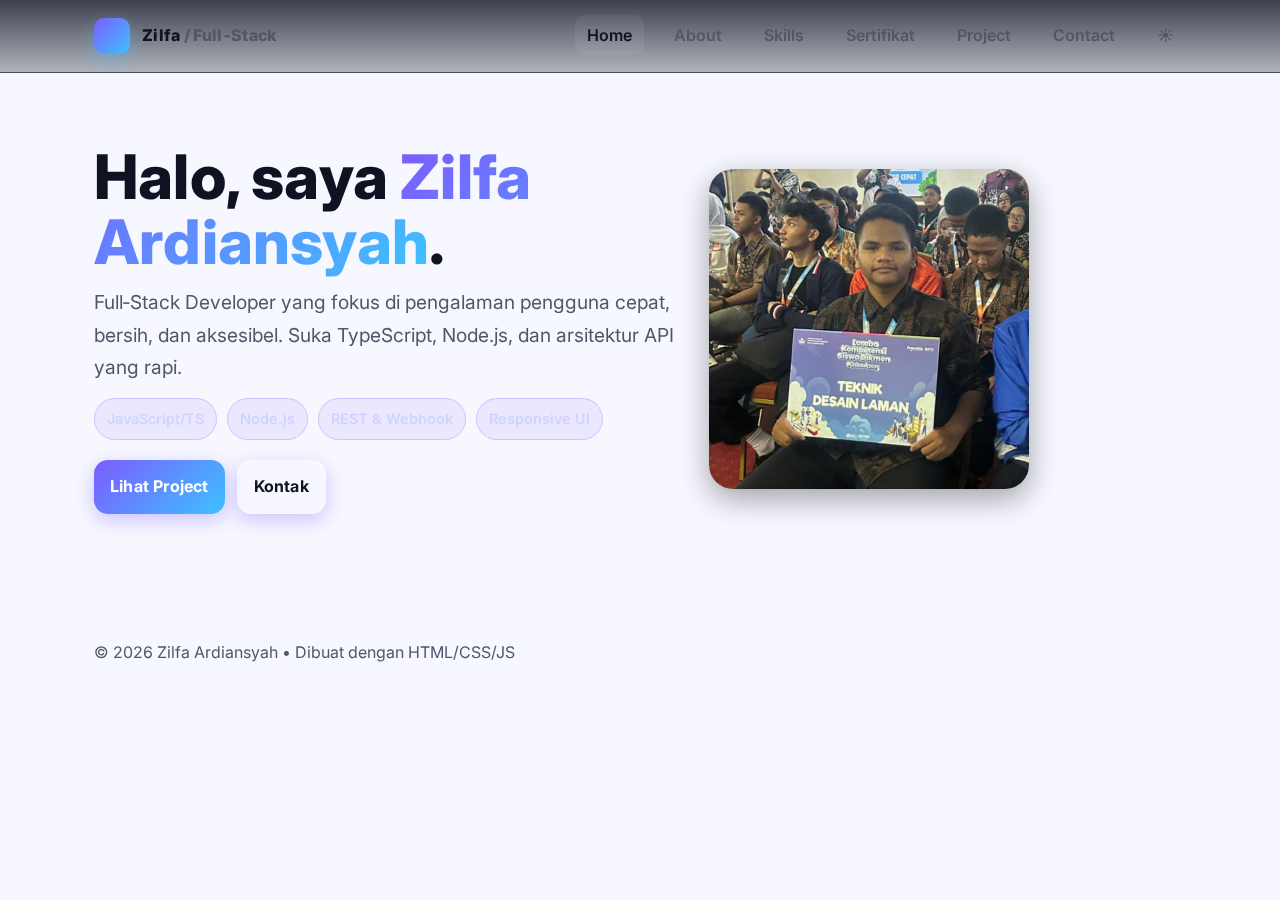
<file: index.html>
<!DOCTYPE html>
<html lang="id" data-theme="light">
<head>
  <meta charset="UTF-8" />
  <meta name="viewport" content="width=device-width, initial-scale=1" />
  <title>Zilfa Ardiansyah — Full‑Stack Developer</title>
  <link rel="preconnect" href="https://fonts.googleapis.com">
  <link rel="preconnect" href="https://fonts.gstatic.com" crossorigin>
  <link href="https://fonts.googleapis.com/css2?family=Inter:wght@400;600;700;800&display=swap" rel="stylesheet">
  <style>
    /* =====================
       THEME & TOKENS
       ===================== */
    :root{
      --bg: #0f1220;          /* dark base */
      --bg-elev: #151a2e;     /* elevated surfaces */
      --text: #E6E9F5;        /* main text */
      --muted: #AAB0C0;       /* secondary text */
      --primary: #7C5CFF;     /* brand */
      --primary-2: #3DC2FF;   /* accent gradient */
      --ring: rgba(124,92,255,.35);
      --ok: #22c55e; --warn:#f59e0b; --err:#ef4444;
      --radius: 16px; --radius-sm:12px; --radius-lg:24px;
      --shadow: 0 10px 30px rgba(0,0,0,.35);
      --maxw: 1140px; --header-h: 72px;
    }
    @media (prefers-color-scheme: light){
      :root[data-theme="light"]{
        --bg:#f7f8ff; --bg-elev:#ffffff; --text:#0f1220; --muted:#505769; --ring: rgba(60, 120, 255, .25);
      }
    }

    /* Base */
    *{box-sizing:border-box; margin:0; padding:0}
    html{scroll-behavior:smooth}
    body{font-family:'Inter', system-ui, -apple-system, Segoe UI, Roboto, Arial, sans-serif; background:var(--bg); color:var(--text); line-height:1.7}
    img{max-width:100%; height:auto; display:block}
    a{color:inherit; text-decoration:none}

    /* Utility */
    .container{max-width:var(--maxw); margin-inline:auto; padding:24px}
    .btn{display:inline-flex; align-items:center; gap:10px; padding:12px 16px; border-radius:14px; background:linear-gradient(135deg,var(--primary),var(--primary-2)); color:white; border:0; cursor:pointer; font-weight:700; letter-spacing:.2px; box-shadow:0 6px 20px rgba(124,92,255,.35)}
    .btn:focus-visible{outline:3px solid var(--ring)}
    .chip{padding:8px 12px; border-radius:999px; background:rgba(124,92,255,.1); border:1px solid rgba(124,92,255,.25); color:#cfd3ff; font-weight:600; font-size:.9rem}
    .muted{color:var(--muted)}
    .sr-only{position:absolute; width:1px; height:1px; padding:0; margin:-1px; overflow:hidden; clip:rect(0,0,0,0); white-space:nowrap; border:0}

    /* Header */
    header{position:sticky; top:0; z-index:40; backdrop-filter:saturate(140%) blur(10px); background:linear-gradient(180deg, rgba(15,18,32, .8), rgba(15,18,32,.3)); border-bottom:1px solid rgba(255,255,255,.06)}
    .nav{height:var(--header-h); display:flex; align-items:center; justify-content:space-between; gap:16px}
    .brand{display:flex; align-items:center; gap:12px}
    .logo{width:36px; height:36px; border-radius:10px; background:linear-gradient(135deg,var(--primary),var(--primary-2)); box-shadow:0 6px 18px rgba(61,194,255,.35)}
    .title{font-weight:800; letter-spacing:.3px}

    nav ul{list-style:none; display:flex; gap:18px}
    nav a{padding:10px 12px; border-radius:10px; font-weight:600; color:var(--muted)}
    nav a.active, nav a:hover{color:var(--text); background:rgba(255,255,255,.06)}

    .nav-toggle{display:none; width:44px; height:44px; border-radius:12px; border:1px solid rgba(255,255,255,.1); background:transparent; color:var(--text)}

    @media (max-width: 900px){
      .nav-toggle{display:inline-grid; place-items:center}
      nav{position:fixed; left:0; right:0; top:var(--header-h); background:var(--bg-elev); border-bottom:1px solid rgba(255,255,255,.08); display:none}
      nav.open{display:block}
      nav ul{flex-direction:column; gap:8px; padding:12px 16px}
    }

    /* Sections as tabs (one visible) */
    main section{display:none; opacity:0; transform:translateY(8px); transition:opacity .25s ease, transform .25s ease}
    main section.active{display:block; opacity:1; transform:none}
    section{scroll-margin-top: calc(var(--header-h) + 16px)}

    /* HERO */
    #home .hero{display:grid; grid-template-columns:1.1fr .9fr; gap:32px; align-items:center; padding-block:48px}
    #home h1{font-size:clamp(2.1rem, 4.8vw, 4rem); font-weight:800; line-height:1.05; letter-spacing:.2px}
    .grad{background:linear-gradient(135deg,var(--primary),var(--primary-2)); -webkit-background-clip:text; background-clip:text; color:transparent}
    .lead{font-size:clamp(1rem, 2.2vw, 1.2rem); color:var(--muted); margin-top:12px}
    .hero-cta{display:flex; gap:12px; flex-wrap:wrap; margin-top:20px}
    .avatar{justify-self:end}
    .avatar img{width:min(320px,100%); aspect-ratio:1/1; object-fit:cover; border-radius:24px; box-shadow:var(--shadow)}
    .badges{display:flex; gap:10px; flex-wrap:wrap; margin-top:14px}

    @media (max-width: 900px){
      #home .hero{grid-template-columns:1fr; text-align:center}
      .avatar{justify-self:center}
    }

    /* ABOUT */
    #about .wrap{display:grid; grid-template-columns:1.1fr .9fr; gap:24px; padding-block:42px}
    .card{background:var(--bg-elev); border:1px solid rgba(255,255,255,.06); border-radius:var(--radius); padding:22px; box-shadow:var(--shadow)}
    .card h2{font-size:1.2rem; margin-bottom:10px}
    .timeline{display:grid; gap:14px}
    .tl{display:grid; grid-template-columns:auto 1fr; gap:12px; align-items:start}
    .dot{width:10px; height:10px; border-radius:999px; background:var(--primary-2); margin-top:8px}
    .tl span{font-weight:700}
    @media (max-width: 900px){ #about .wrap{grid-template-columns:1fr} }

    /* SKILLS */
    #skills .grid{display:grid; grid-template-columns:repeat(auto-fit, minmax(200px,1fr)); gap:14px; padding-block:32px}
    .skill{background:var(--bg-elev); border:1px solid rgba(255,255,255,.06); border-radius:14px; padding:16px}
    .bar{height:8px; border-radius:999px; background:rgba(255,255,255,.08); margin-top:8px; overflow:hidden}
    .bar > i{display:block; height:100%; background:linear-gradient(90deg,var(--primary),var(--primary-2))}

    /* CERTS */
    #certs .grid{display:grid; grid-template-columns:repeat(auto-fit,minmax(240px,1fr)); gap:16px; padding-block:32px}
    .cert{background:var(--bg-elev); border:1px solid rgba(255,255,255,.06); border-radius:14px; overflow:hidden; box-shadow:var(--shadow)}
    .cert img{aspect-ratio:16/10; object-fit:cover}

    /* PROJECTS */
    #projects .grid{display:grid; grid-template-columns:repeat(auto-fit,minmax(260px,1fr)); gap:16px; padding-block:32px}
    .proj{background:var(--bg-elev); border:1px solid rgba(255,255,255,.06); border-radius:16px; overflow:hidden; display:flex; flex-direction:column; box-shadow:var(--shadow)}
    .proj img{aspect-ratio:16/10; object-fit:cover}
    .proj .body{padding:16px; display:flex; flex-direction:column; gap:10px}
    .proj .actions{margin-top:auto; display:flex; gap:10px}

    /* CONTACT */
    #contact .wrap{display:grid; grid-template-columns:1fr .9fr; gap:24px; padding-block:36px; align-items:start}
    form{display:grid; gap:12px}
    input, textarea{width:100%; padding:12px 14px; border-radius:12px; background:var(--bg); color:var(--text); border:1px solid rgba(255,255,255,.1)}
    input:focus, textarea:focus{outline:none; box-shadow:0 0 0 3px var(--ring)}
    textarea{min-height:160px; resize:vertical}
    @media (max-width: 900px){ #contact .wrap{grid-template-columns:1fr} }

    /* Footer */
    footer{padding:28px 0; color:var(--muted); border-top:1px solid rgba(255,255,255,.08)}

  </style>
</head>
<body>
  <header>
    <div class="container nav">
      <div class="brand">
        <div class="logo" aria-hidden="true"></div>
        <div class="title">Zilfa <span class="muted">/ Full‑Stack</span></div>
      </div>
      <button class="nav-toggle" aria-expanded="false" aria-controls="site-nav">☰<span class="sr-only">Toggle menu</span></button>
      <nav id="site-nav">
        <ul role="tablist">
          <li><a role="tab" aria-controls="home" href="#home" class="active">Home</a></li>
          <li><a role="tab" aria-controls="about" href="#about">About</a></li>
          <li><a role="tab" aria-controls="skills" href="#skills">Skills</a></li>
          <li><a role="tab" aria-controls="certs" href="#certs">Sertifikat</a></li>
          <li><a role="tab" aria-controls="projects" href="#projects">Project</a></li>
          <li><a role="tab" aria-controls="contact" href="#contact">Contact</a></li>
          <li><a id="themeToggle" href="#">☀︎</a></li>
        </ul>
      </nav>
    </div>
  </header>

  <main class="container">
    <!-- HOME -->
    <section id="home" class="active" role="tabpanel">
      <div class="hero">
        <div>
          <h1>Halo, saya <span class="grad">Zilfa Ardiansyah</span>.</h1>
          <p class="lead">Full‑Stack Developer yang fokus di pengalaman pengguna cepat, bersih, dan aksesibel. Suka TypeScript, Node.js, dan arsitektur API yang rapi.</p>
          <div class="badges">
            <span class="chip">JavaScript/TS</span>
            <span class="chip">Node.js</span>
            <span class="chip">REST & Webhook</span>
            <span class="chip">Responsive UI</span>
          </div>
          <div class="hero-cta">
            <a class="btn" href="#projects">Lihat Project</a>
            <a class="btn" style="background:transparent; border:1px solid rgba(255,255,255,.18); color:var(--text)" href="#contact">Kontak</a>
          </div>
        </div>
        <div class="avatar">
          <img src="assets/Photo.png" alt="Foto Zilfa" loading="lazy">
        </div>
      </div>
    </section>

    <!-- ABOUT -->
    <section id="about" role="tabpanel">
      <div class="wrap">
        <article class="card">
          <h2>Personal</h2>
          <p>Saya berasal dari Aceh dan bercita‑cita menjadi Full‑Stack Developer yang membangun produk bermanfaat. Tertarik dengan clean code, testing sederhana yang efektif, dan deployment otomatis.</p>
        </article>
        <aside class="card">
          <h2>Education</h2>
          <ul class="timeline">
            <li class="tl"><span class="dot"></span><div><span>MIN 20 Aceh Besar</span><div class="muted">Dasar • Ketertarikan awal di TIK</div></div></li>
            <li class="tl"><span class="dot"></span><div><span>MTsN 2 Aceh Besar</span><div class="muted">Ekskul & lomba teknologi</div></div></li>
            <li class="tl"><span class="dot"></span><div><span>SMK Negeri 5 Telkom Banda Aceh</span><div class="muted">Fokus Rekayasa Perangkat Lunak</div></div></li>
          </ul>
        </aside>
        <article class="card" style="grid-column:1/-1">
          <h2>Experience</h2>
          <p>🏅 Medallion For Excellence — LKSN 2025 WebTech</p>
        </article>
      </div>
    </section>

    <!-- SKILLS -->
    <section id="skills" role="tabpanel">
      <div class="grid">
        <div class="skill"><strong>HTML/CSS</strong><div class="bar"><i style="width:92%"></i></div><div class="muted">Layout responsif, aksesibilitas</div></div>
        <div class="skill"><strong>JavaScript/TypeScript</strong><div class="bar"><i style="width:88%"></i></div><div class="muted">ESNext, modul, tooling</div></div>
        <div class="skill"><strong>Node.js</strong><div class="bar"><i style="width:84%"></i></div><div class="muted">Express, API, auth dasar</div></div>
        <div class="skill"><strong>UI/UX</strong><div class="bar"><i style="width:80%"></i></div><div class="muted">Komponen reusable, states</div></div>
      </div>
    </section>

    <!-- CERTIFICATES -->
    <section id="certs" role="tabpanel">
      <div class="grid">
        <figure class="cert">
          <img src="assets/Sertifikat.png" alt="Sertifikat 1" loading="lazy">
          <figcaption style="padding:12px">Sertifikat — Web Development</figcaption>
        </figure>
        <figure class="cert">
          <img src="assets/Sertifikat.png" alt="Sertifikat 2" loading="lazy">
          <figcaption style="padding:12px">Sertifikat — JavaScript</figcaption>
        </figure>
        <figure class="cert">
          <img src="assets/Sertifikat.png" alt="Sertifikat 3" loading="lazy">
          <figcaption style="padding:12px">Sertifikat — Backend</figcaption>
        </figure>
      </div>
    </section>

    <!-- PROJECTS -->
    <section id="projects" role="tabpanel">
      <div class="grid">
        <article class="proj">
          <img src="https://i.pinimg.com/1200x/44/e9/9e/44e99ef2c222ab3433157db77eafe244.jpg" alt="Preview Whatsapp API" loading="lazy">
          <div class="body">
            <h3>Whatsapp API</h3>
            <p class="muted">Unofficial API untuk pemula. Fokus belajar webhook & struktur project.</p>
            <div class="actions">
              <a class="btn" href="#" onclick="wa()">Demo</a>
              <a class="btn" style="background:transparent; border:1px solid rgba(255,255,255,.18); color:var(--text)" href="#">Source</a>
            </div>
          </div>
        </article>
        <article class="proj">
          <img src="https://i.pinimg.com/1200x/44/e9/9e/44e99ef2c222ab3433157db77eafe244.jpg" alt="Preview Project" loading="lazy">
          <div class="body">
            <h3>Whatsapp API 2</h3>
            <p class="muted">Variasi project untuk eksplorasi middleware dan testing ringan.</p>
            <div class="actions">
              <a class="btn" href="#" onclick="wa()">Demo</a>
              <a class="btn" style="background:transparent; border:1px solid rgba(255,255,255,.18); color:var(--text)" href="#">Source</a>
            </div>
          </div>
        </article>
        <article class="proj">
          <img src="https://i.pinimg.com/1200x/44/e9/9e/44e99ef2c222ab3433157db77eafe244.jpg" alt="Preview Project" loading="lazy">
          <div class="body">
            <h3>Whatsapp API 3</h3>
            <p class="muted">Eksperimen arsitektur layak produksi (env, logger, error handling).</p>
            <div class="actions">
              <a class="btn" href="#" onclick="wa()">Demo</a>
              <a class="btn" style="background:transparent; border:1px solid rgba(255,255,255,.18); color:var(--text)" href="#">Source</a>
            </div>
          </div>
        </article>
      </div>
    </section>

    <!-- CONTACT -->
    <section id="contact" role="tabpanel">
      <div class="wrap">
        <div class="card">
          <h2>Hubungi saya</h2>
          <p class="muted">Butuh partner buat proyek web? Kirim pesan, saya akan balas secepatnya.</p>
        </div>
        <form action="https://formsubmit.co/zemoramd@gmail.com" target="_blank" method="POST">
          <label class="sr-only" for="name">Nama</label>
          <input id="name" type="text" name="name" placeholder="Your Name" required>
          <label class="sr-only" for="email">Email</label>
          <input id="email" type="email" name="email" placeholder="Your Email" required>
          <label class="sr-only" for="message">Pesan</label>
          <textarea id="message" name="message" placeholder="Your Message" rows="8" required></textarea>
          <button class="btn" type="submit">Send</button>
        </form>
      </div>
    </section>
  </main>

  <footer>
    <div class="container">© <span id="y"></span> Zilfa Ardiansyah • Dibuat dengan HTML/CSS/JS</div>
  </footer>

  <script>
    // =====================
    // NAV (tabs) + HASH ROUTER
    // =====================
    const toggle = document.querySelector('.nav-toggle');
    const nav = document.getElementById('site-nav');
    const tabs = document.querySelectorAll('nav a[role="tab"]');
    const panels = document.querySelectorAll('main section[role="tabpanel"]');

    toggle?.addEventListener('click', () => {
      const open = nav.classList.toggle('open');
      toggle.setAttribute('aria-expanded', open ? 'true' : 'false');
    });

    function activate(id){
      const target = document.querySelector(id);
      if(!target) return;
      panels.forEach(p => p.classList.remove('active'));
      target.classList.add('active');
      tabs.forEach(t => t.classList.toggle('active', t.getAttribute('href')===id));
      if (window.matchMedia('(max-width: 900px)').matches){ nav.classList.remove('open'); toggle?.setAttribute('aria-expanded','false'); }
      if(location.hash!==id){ history.replaceState(null,'',id); }
    }
    tabs.forEach(t => t.addEventListener('click', e => { e.preventDefault(); activate(t.getAttribute('href')); }));
    window.addEventListener('hashchange', () => activate(location.hash));
    activate(location.hash || '#home');

    // Theme toggle
    const themeBtn = document.getElementById('themeToggle');
    const root = document.documentElement;
    themeBtn?.addEventListener('click', (e)=>{
      e.preventDefault();
      const now = root.getAttribute('data-theme')==='light' ? 'dark' : 'light';
      root.setAttribute('data-theme', now);
      themeBtn.textContent = now==='light' ? '☀︎' : '☾';
    });

    // Footer year
    document.getElementById('y').textContent = new Date().getFullYear();

    // Demo open
    function wa(){ window.open('https://example.com','_blank','noopener'); }
    window.wa = wa;
  </script>
</body>
</html>
</file>
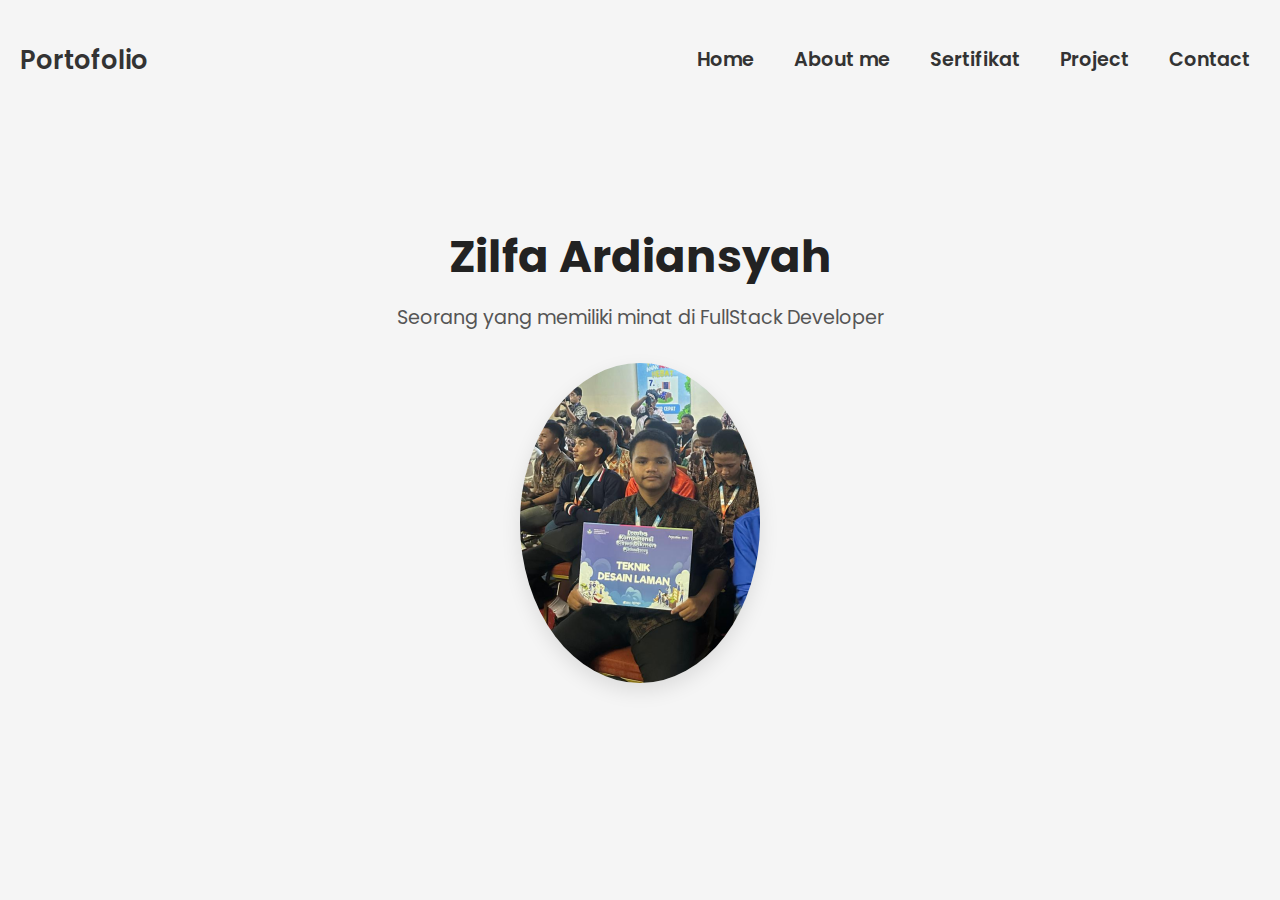
<file: v2/index.html>
<!DOCTYPE html>
<html lang="en">
<head>
    <meta charset="UTF-8">
    <meta name="viewport" content="width=device-width, initial-scale=1.0">
    <title>Zilfa Ardiansyah || FullStack Developer</title>
    <link rel="stylesheet" href="style.css">
</head>
<body id="gg">
    <div class="container">
        <header>
                <a class="logo" href="/">Portofolio</a>
            <nav>
                <ul>
                    <li>
                        <a href="/v2/index.html">Home</a>
                    </li>
                    <li>
                        <a href="/v2/about.html">About me</a>
                    </li>
                    <li>
                        <a href="/v2/sertifikat.html">Sertifikat</a>
                    </li>
                    <li>
                        <a href="/v2/project.html">Project</a>
                    </li>
                    <li>
                        <a href="/v2/contact.html">Contact</a>
                    </li>
                </ul>
            </nav>
        </header>
        <section id="home">
            <h1>Zilfa Ardiansyah</h1>
            <p>Seorang yang memiliki minat di FullStack Developer</p>
            <img src="assets/Photo.png" alt="">
        </section>
    </div>
</body>
</html>
</file>
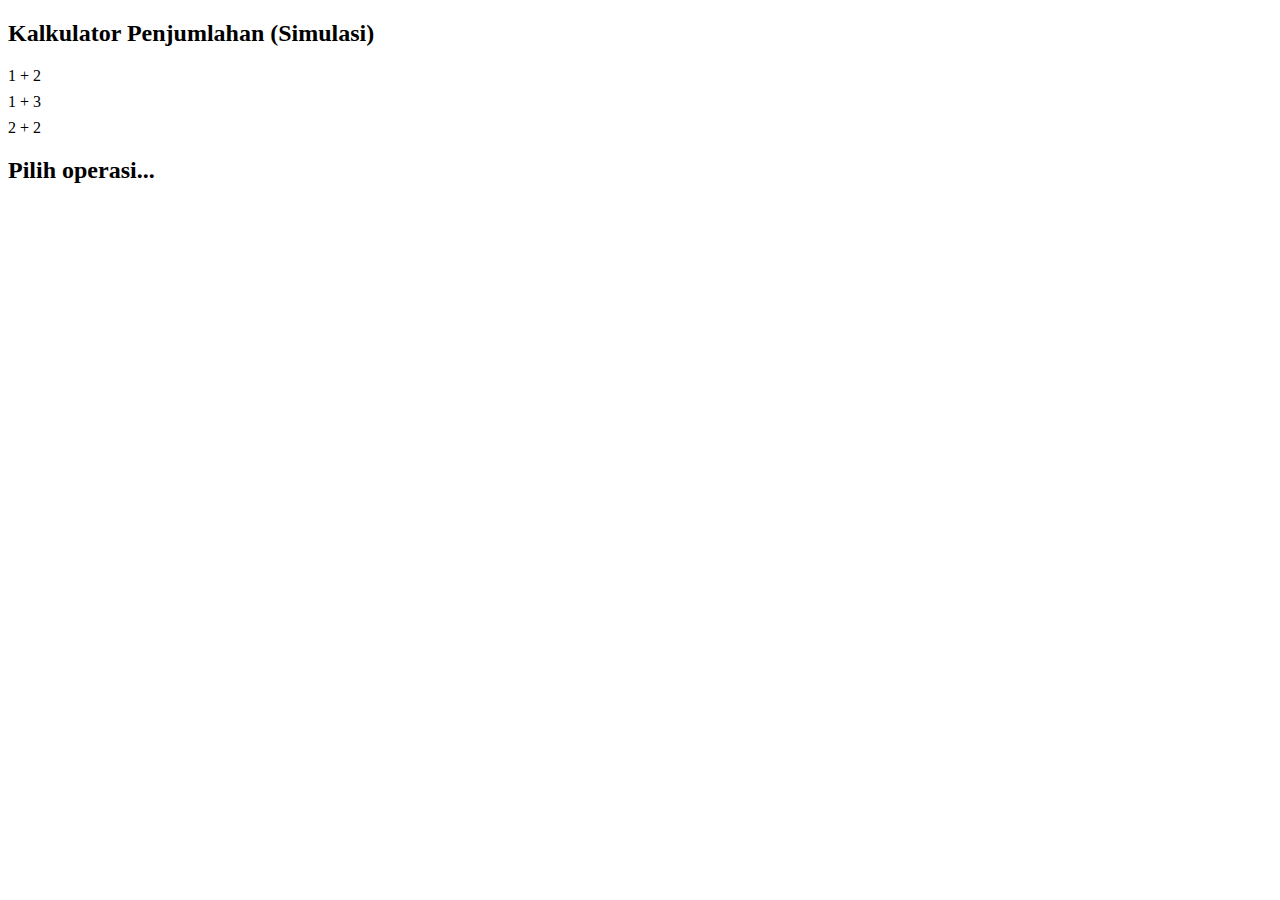
<file: p.html>
<!DOCTYPE html>
<html lang="id">
<head>
  <meta charset="UTF-8" />
  <title>Kalkulator CSS Only</title>
  <style>
    .result::before {
      content: "Pilih operasi...";
    }

    #a1b2:checked ~ .result::before {
      content: "1 + 2 = 3";
    }

    #a1b3:checked ~ .result::before {
      content: "1 + 3 = 4";
    }

    #a2b2:checked ~ .result::before {
      content: "2 + 2 = 4";
    }

    /* Style */
    .calculator label {
      display: block;
      margin: 8px 0;
      cursor: pointer;
    }
    .result {
      margin-top: 20px;
      font-size: 24px;
      font-weight: bold;
    }
  </style>
</head>
<body>
  <div class="calculator">
    <h2>Kalkulator Penjumlahan (Simulasi)</h2>

    <!-- Radio buttons untuk berbagai operasi -->
    <input type="radio" name="calc" id="a1b2" hidden>
    <label for="a1b2">1 + 2</label>

    <input type="radio" name="calc" id="a1b3" hidden>
    <label for="a1b3">1 + 3</label>

    <input type="radio" name="calc" id="a2b2" hidden>
    <label for="a2b2">2 + 2</label>

    <div class="result"></div>
  </div>
</body>
</html>
</file>
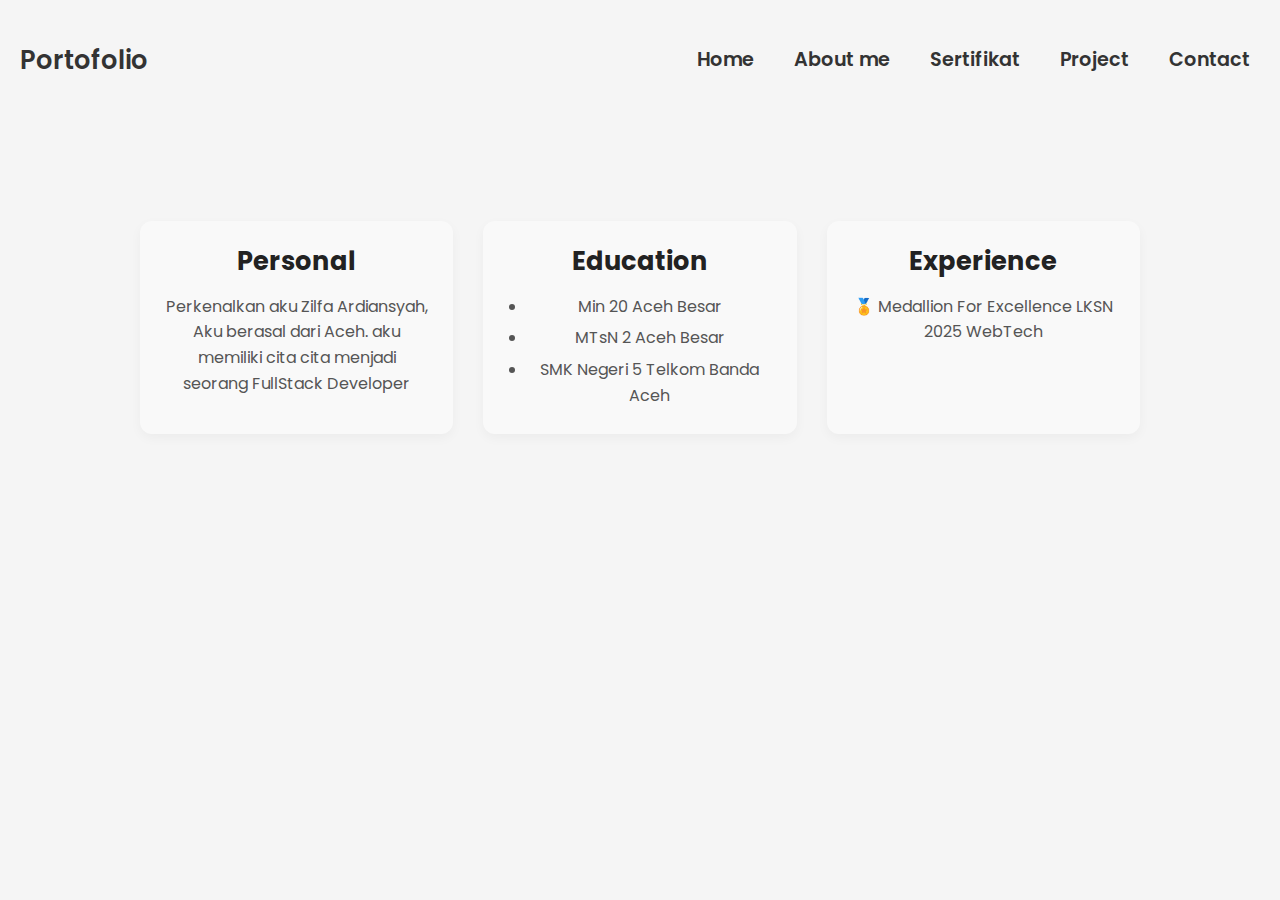
<file: v2/about.html>
<!DOCTYPE html>
<html lang="en">
<head>
    <meta charset="UTF-8">
    <meta name="viewport" content="width=device-width, initial-scale=1.0">
    <title>Zilfa Ardiansyah || FullStack Developer</title>
    <link rel="stylesheet" href="style.css">
</head>
<body id="gg">
    <div class="container">
        <header>
                <a class="logo" href="/">Portofolio</a>
            <nav>
                <ul>
                    <li>
                        <a href="/v2/index.html">Home</a>
                    </li>
                    <li>
                        <a href="/v2/about.html">About me</a>
                    </li>
                    <li>
                        <a href="/v2/sertifikat.html">Sertifikat</a>
                    </li>
                    <li>
                        <a href="/v2/project.html">Project</a>
                    </li>
                    <li>
                        <a href="/v2/contact.html">Contact</a>
                    </li>
                </ul>
            </nav>
        </header>
        <section id="about">
            <div class="card">
                <div>
                    <h1>Personal</h1>
                    <p>Perkenalkan aku Zilfa Ardiansyah, Aku berasal dari Aceh.
                        aku memiliki cita cita menjadi seorang FullStack Developer
                    </p>
                </div>
                <div>
                    <h1>Education</h1>
                    <ul>
                        <li>
                            Min 20 Aceh Besar
                        </li>
                        <li>
                            MTsN 2 Aceh Besar
                        </li>
                        <li>
                            SMK Negeri 5 Telkom Banda Aceh
                        </li>
                    </ul>
                </div>
                <div>
                    <h1>Experience</h1>
                    <p>🏅 Medallion For Excellence LKSN 2025 WebTech</p>
                </div>
            </div>
        </section>
    </div>
</body>
</html>
</file>
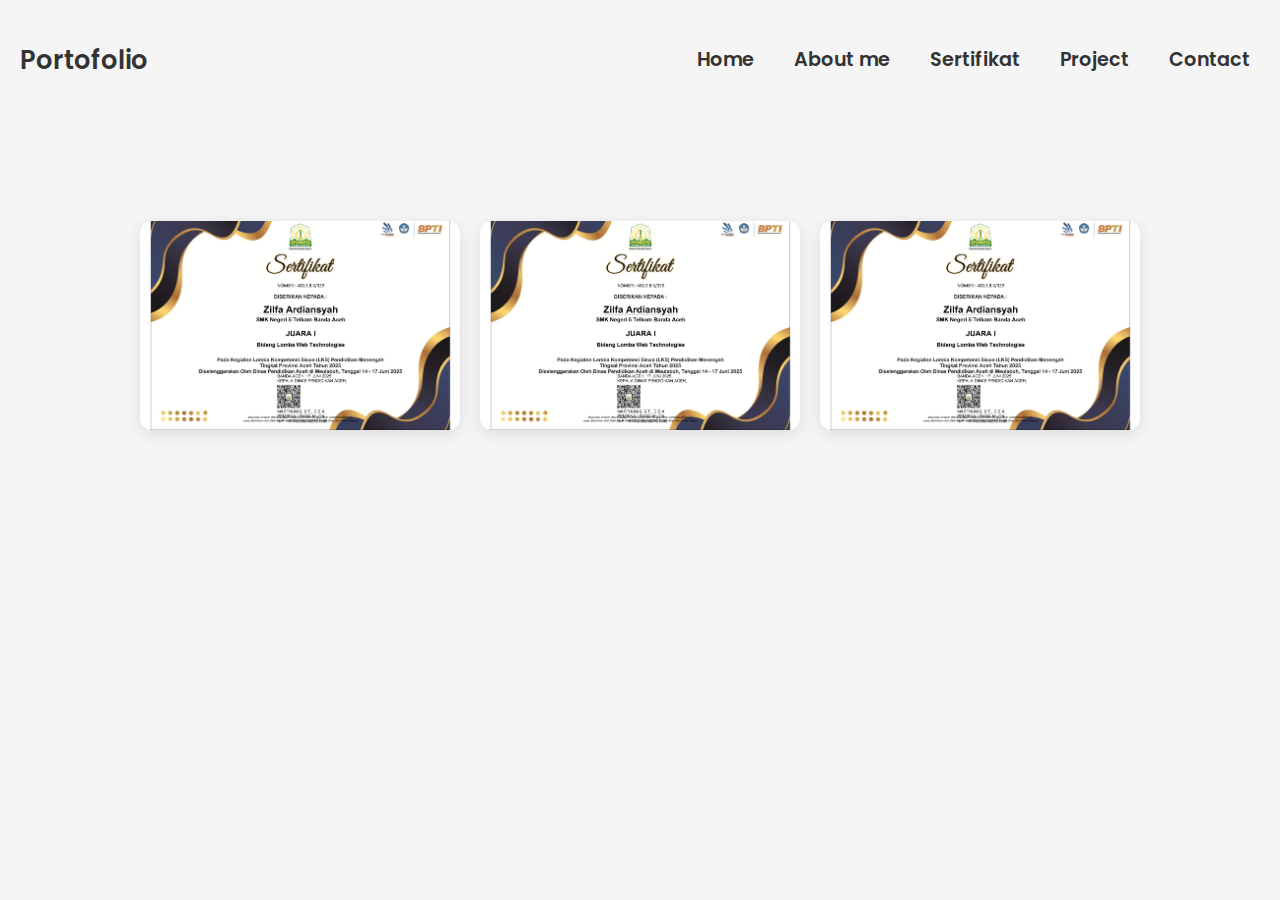
<file: v2/sertifikat.html>
<!DOCTYPE html>
<html lang="en">
<head>
    <meta charset="UTF-8">
    <meta name="viewport" content="width=device-width, initial-scale=1.0">
    <title>Zilfa Ardiansyah || FullStack Developer</title>
    <link rel="stylesheet" href="style.css">
</head>
<body id="gg">
    <div class="container">
        <header>
                <a class="logo" href="/">Portofolio</a>
            <nav>
                <ul>
                    <li>
                        <a href="/v2/index.html">Home</a>
                    </li>
                    <li>
                        <a href="/v2/about.html">About me</a>
                    </li>
                    <li>
                        <a href="/v2/sertifikat.html">Sertifikat</a>
                    </li>
                    <li>
                        <a href="/v2/project.html">Project</a>
                    </li>
                    <li>
                        <a href="/v2/contact.html">Contact</a>
                    </li>
                </ul>
            </nav>
        </header>
        <section id="sertifikat">
            <div class="sertifikat">
                <img src="assets/Sertifikat.png" alt="">
                <img src="assets/Sertifikat.png" alt="">
                <img src="assets/Sertifikat.png" alt="">
            </div>
        </section>
    </div>
</body>
</html>
</file>
<file: v2/style.css>
/* Import font dari Google Fonts */
@import url('https://fonts.googleapis.com/css2?family=Poppins:wght@400;600;700&display=swap');

* {
    margin: 0;
    padding: 0;
    box-sizing: border-box;
    scroll-behavior: smooth;
}

body {
    font-family: 'Poppins', sans-serif;
    background: #f5f5f5;
    color: #333;
    line-height: 1.6;
}

.container {
    /* max-width: 1100px; */
    margin: auto;
    padding: 20px;
    display: grid;
    align-items: center;
}

/* Header */
header {
    display: flex;
    justify-content: space-between;
    align-items: center;
    /* background-color: #ffffff; */
    padding: 20px 0;
    /* border-bottom: 2px solid #eee; */
    position: sticky;
    top: 0;
    z-index: 999;
}

.logo {
    text-decoration: none;
    color: #333;
    font-weight: 600;
    font-size: 1.6rem;
}

nav ul {
    display: flex;
    list-style: none;
    gap: 20px;
}

nav ul li a {
    text-decoration: none;
    color: #333;
    padding: 6px 10px;
    border-radius: 6px;
    transition: background 0.3s;
    font-size: 1.2rem;
    font-weight: 600;
}

nav ul li a:hover {
    background-color: #333;
    color: #fff;
}

/* Hero section */
#home {
    display: flex;
    flex-direction: column;
    align-items: center;
    text-align: center;
    margin-top: 80px;
    padding: 40px 20px;
}

#home h1 {
    font-size: 2.8rem;
    margin-bottom: 10px;
    color: #222;
}

#home p {
    font-size: 1.2rem;
    color: #555;
    margin-bottom: 30px;
}

#home img {
    max-width: 240px;
    border-radius: 50%;
    box-shadow: 0 8px 20px rgba(0,0,0,0.1);
    transition: transform 0.3s;
}

#home img:hover {
    transform: scale(1.05);
}

#about {
    display: flex;
    flex-direction: column;
    align-items: center;
    text-align: center;
    margin-top: 80px;
    padding: 40px 20px;
}

#about .card {
    display: grid;
    /* align-items: center; */
    grid-template-columns: repeat(auto-fit, minmax(280px, 1fr));
    gap: 30px;
    max-width: 1000px;
    margin: auto;
}

#about .card > div {
    background-color: #f9f9f9;
    padding: 20px 24px;
    border-radius: 12px;
    box-shadow: 0 4px 12px rgba(0,0,0,0.04);
    transition: transform 0.3s ease;
}

#about .card > div:hover {
    transform: translateY(-5px);
}

#about h1 {
    font-size: 1.6rem;
    margin-bottom: 12px;
    color: #222;
}

#about p {
    font-size: 1rem;
    color: #555;
}

#about ul {
    padding-left: 20px;
    list-style: disc;
    color: #555;
}

#about ul li {
    margin-bottom: 6px;
}

#sertifikat {
    display: flex;
    flex-direction: column;
    align-items: center;
    text-align: center;
    margin-top: 80px;
    padding: 40px 20px;
}

#sertifikat .sertifikat {
    display: grid;
    grid-template-columns: repeat(auto-fit, minmax(280px, 1fr));
    gap: 20px;
    max-width: 1000px;
    margin: auto;
}

#sertifikat img {
    width: 100%;
    height: auto;
    border-radius: 12px;
    box-shadow: 0 4px 16px rgba(0, 0, 0, 0.1);
    transition: transform 0.3s ease, box-shadow 0.3s ease;
}

#sertifikat img:hover {
    transform: scale(1.03);
    box-shadow: 0 8px 24px rgba(0, 0, 0, 0.2);
}

#project {
    display: flex;
    flex-direction: column;
    align-items: center;
    text-align: center;
    margin-top: 80px;
    padding: 40px 20px;
}

#project .project {
    display: grid;
    grid-template-columns: repeat(auto-fit, minmax(280px, 1fr));
    gap: 30px;
    max-width: 1000px;
    margin: auto;
}

#project .project div {
    background-color: #f9f9f9;
    padding: 20px;
    border-radius: 12px;
    box-shadow: 0 4px 12px rgba(0, 0, 0, 0.05);
    transition: transform 0.3s ease, box-shadow 0.3s ease;
}

#project .project div:hover {
    transform: translateY(-5px);
    box-shadow: 0 8px 24px rgba(0, 0, 0, 0.1);
}

#project h1 {
    font-size: 1.4rem;
    margin-bottom: 10px;
    color: #222;
}

#project p {
    font-size: 1rem;
    color: #555;
    margin: 10px 0 20px;
}

#project img {
    width: 100%;
    height: auto;
    border-radius: 10px;
    margin-bottom: 10px;
    box-shadow: 0 2px 8px rgba(0,0,0,0.08);
}

#project button {
    background-color: #333;
    color: #fff;
    padding: 10px 16px;
    border: none;
    border-radius: 8px;
    font-size: 1rem;
    cursor: pointer;
    transition: background-color 0.3s;
}

#project button:hover {
    background-color: #555;
}

#contact {
    display: flex;
    flex-direction: column;
    align-items: center;
    text-align: center;
    margin-top: 80px;
    padding: 40px 20px;
    justify-items: center;
}

#contact form {
    width: 600px;
    max-width: 600px;
    /* margin: auto; */
    display: flex;
    flex-direction: column;
    gap: 20px;
}

#contact input[type="text"],
#contact input[type="email"],
#contact textarea {
    padding: 12px 16px;
    border: 1px solid #ccc;
    border-radius: 8px;
    font-size: 1rem;
    font-family: 'Poppins', sans-serif;
    transition: border-color 0.3s, box-shadow 0.3s;
    resize: none;
}

#contact input[type="text"]:focus,
#contact input[type="email"]:focus,
#contact textarea:focus {
    outline: none;
    border-color: #333;
    box-shadow: 0 0 0 3px rgba(51, 51, 51, 0.1);
}

#contact button[type="submit"] {
    background-color: #333;
    color: #fff;
    border: none;
    padding: 12px;
    border-radius: 8px;
    font-size: 1rem;
    cursor: pointer;
    transition: background-color 0.3s ease;
}

#contact button[type="submit"]:hover {
    background-color: #555;
}


/* Responsive */
@media (max-width: 768px) {
    header {
        flex-direction: column;
        align-items: flex-start;
    }

    nav ul {
        flex-direction: column;
        gap: 10px;
        margin-top: 10px;
    }

    #home h1 {
        font-size: 2rem;
    }

    #home img {
        max-width: 180px;
    }
}
</file>
